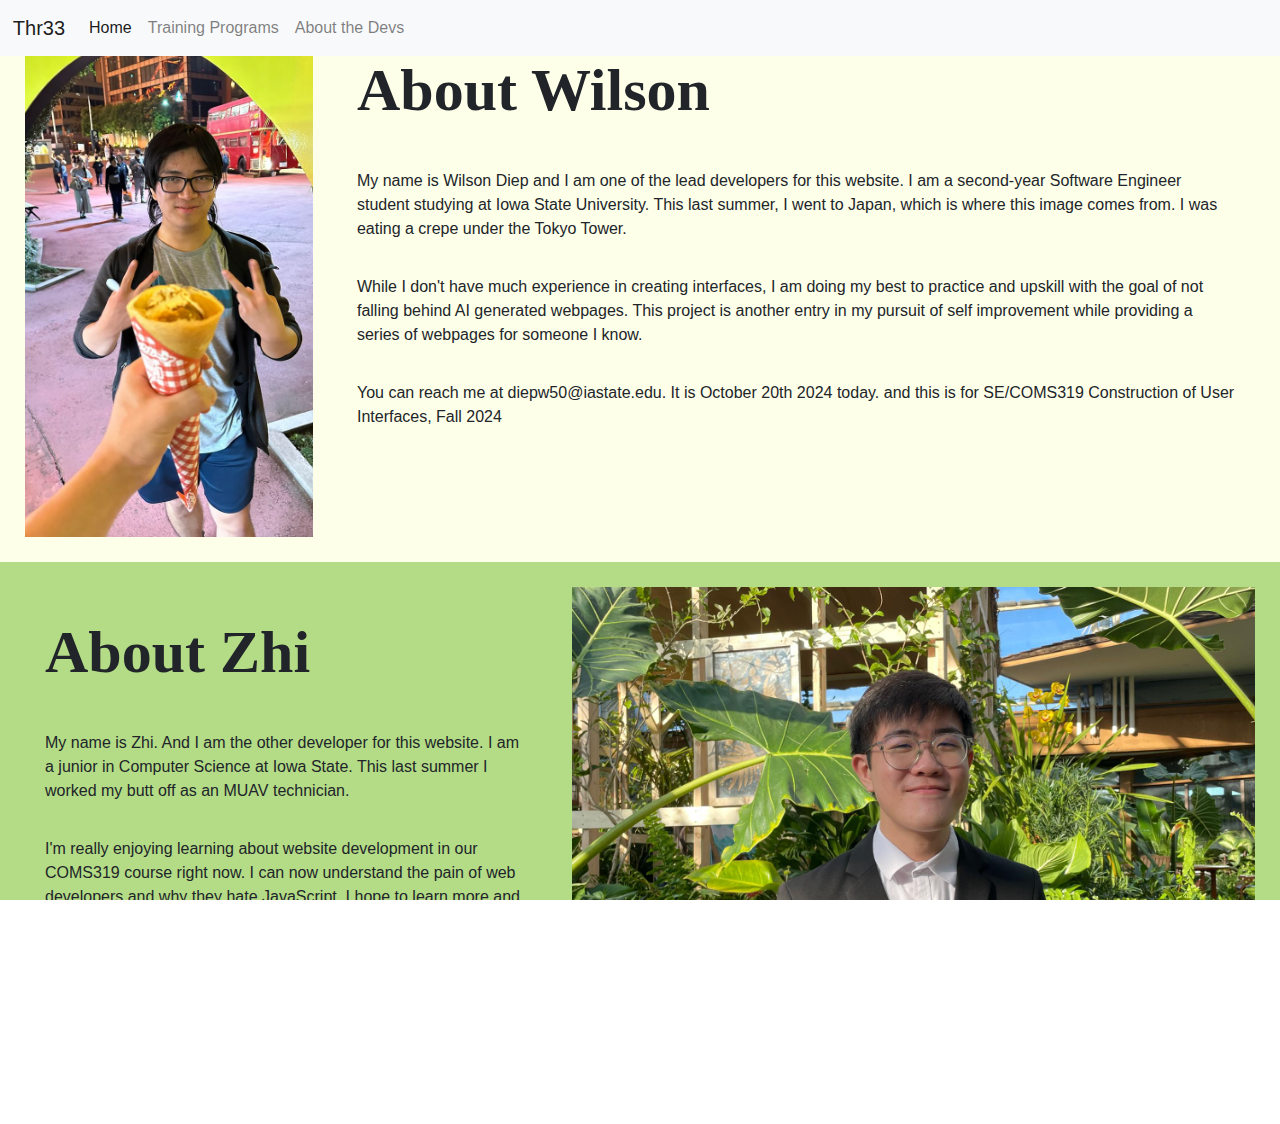
<file: about_us.html>
<!DOCTYPE html>
<html lang="en">
  <head>
    <meta charset="UTF-8" />
    <meta name="viewport" content="width=device-width, initial-scale=1.0" />
    <link
      rel="stylesheet"
      href="https://cdn.jsdelivr.net/npm/bootstrap@4.3.1/dist/css/bootstrap.min.css"
      integrity="sha384-ggOyR0iXCbMQv3Xipma34MD+dH/1fQ784/j6cY/iJTQUOhcWr7x9JvoRxT2MZw1T"
      crossorigin="anonymous"
    />

    <!-- Bootstrap CSS -->
    <link
      href="https://cdn.jsdelivr.net/npm/bootstrap@5.3.3/dist/css/bootstrap.min.css"
      rel="stylesheet"
      integrity="sha384-QWTKZyjpPEjISv5WaRU9OFeRpok6YctnYmDr5pNlyT2bRjXh0JMhjY6hW+ALEwIH"
      crossorigin="anonymous"
    />
    <script
      src="https://cdn.jsdelivr.net/npm/bootstrap@5.3.3/dist/js/bootstrap.bundle.min.js"
      integrity="sha384-YvpcrYf0tY3lHB60NNkmXc5s9fDVZLESaAA55NDzOxhy9GkcIdslK1eN7N6jIeHz"
      crossorigin="anonymous"
    ></script>

    <!-- index.css -->
    <link href="styles/index.css" rel="stylesheet" />
    <script src="index.js"></script>
    <script
      src="https://code.jquery.com/jquery-3.3.1.slim.min.js"
      integrity="sha384-q8i/X+965DzO0rT7abK41JStQIAqVgRVzpbzo5smXKp4YfRvH+8abtTE1Pi6jizo"
      crossorigin="anonymous"
    ></script>
    <script
      src="https://cdn.jsdelivr.net/npm/popper.js@1.14.7/dist/umd/popper.min.js"
      integrity="sha384-UO2eT0CpHqdSJQ6hJty5KVphtPhzWj9WO1clHTMGa3JDZwrnQq4sF86dIHNDz0W1"
      crossorigin="anonymous"
    ></script>

    <!-- Boot strap js -->
    <script src="https://stackpath.bootstrapcdn.com/bootstrap/4.5.2/js/bootstrap.min.js"></script>

    <title>Thr33 | About Us</title>
  </head>
  <body>
    <nav class="navbar fixed-top navbar-expand-lg navbar-light bg-light">
      <a class="navbar-brand" href="./index.html" style="margin-left: 1%"
        >Thr33</a
      >
      <button
        class="navbar-toggler"
        type="button"
        data-toggle="collapse"
        data-target="#navbarSupportedContent"
        aria-controls="navbarSupportedContent"
        aria-expanded="false"
        aria-label="Toggle navigation"
      >
        <span class="navbar-toggler-icon"></span>
      </button>

      <div class="collapse navbar-collapse" id="navbarSupportedContent">
        <ul class="navbar-nav mr-auto">
          <li class="nav-item active">
            <a class="nav-link" href="./index.html"
              >Home <span class="sr-only">(current)</span></a
            >
          </li>
          <!-- <li class="nav-item dropdown">
            <a
              class="nav-link dropdown-toggle"
              href="#"
              id="navbarDropdown"
              role="button"
              data-toggle="dropdown"
              aria-haspopup="true"
              aria-expanded="false"
            >
              Dropdown
            </a>
            <div class="dropdown-menu" aria-labelledby="navbarDropdown">
              <a class="dropdown-item" href="./about_us.html">About the Devs</a>
              <a class="dropdown-item" href="./programs.html"
                >Training Programs</a
              >
            </div>
          </li> -->
          <li>
            <a class="nav-link" href="./programs.html">Training Programs</a>
          </li>
          <li>
            <a class="nav-link" href="./about_us.html">About the Devs</a>
          </li>
        </ul>
      </div>
    </nav>
    <div class="row" style="background-color: #feffe9; padding: 25px">
      <div class="col-md-auto">
        <img
          src="images/wilson_bio_picture.jpg"
          style="min-width: 20vh; object-fit: contain; margin: auto"
          class="img"
        />
      </div>
      <div class="col">
        <div class="text-content">
          <div class="row">
            <p class="header-text">
              <b>About Wilson</b>
            </p>
          </div>

          <div class="row" style="padding-top: 2vh">
            <p class="plain-text">
              My name is Wilson Diep and I am one of the lead developers for
              this website. I am a second-year Software Engineer student
              studying at Iowa State University. This last summer, I went to
              Japan, which is where this image comes from. I was eating a crepe
              under the Tokyo Tower.
            </p>
          </div>
          <div class="row" style="padding-top: 2vh">
            <p class="plain-text">
              While I don't have much experience in creating interfaces, I am
              doing my best to practice and upskill with the goal of not falling
              behind AI generated webpages. This project is another entry in my
              pursuit of self improvement while providing a series of webpages
              for someone I know.
            </p>
          </div>
          <div class="row" style="padding-top: 2vh">
            <p class="plain-text">
              You can reach me at diepw50@iastate.edu. It is October 20th 2024
              today. and this is for SE/COMS319 Construction of User Interfaces,
              Fall 2024
            </p>
          </div>
        </div>
      </div>
    </div>
    <div class="row" style="background-color: #b4dc87; padding: 25px">
      <div class="col">
        <div class="text-content">
          <div class="row">
            <p class="header-text">
              <b>About Zhi</b>
            </p>
          </div>

          <div class="row" style="padding-top: 2vh">
            <p class="plain-text">
              My name is Zhi. And I am the other developer for this website. I
              am a junior in Computer Science at Iowa State. This last summer I
              worked my butt off as an MUAV technician.
            </p>
          </div>
          <div class="row" style="padding-top: 2vh">
            <p class="plain-text">
              I'm really enjoying learning about website development in our
              COMS319 course right now. I can now understand the pain of web
              developers and why they hate JavaScript. I hope to learn more and
              maybe do some even more fun things and smile through the pain.
            </p>
          </div>
          <div class="row" style="padding-top: 2vh">
            <p class="plain-text">
              You can reach me at zhiyang @iastate.edu. It is October 20th 2024
              today. and this is for SE/COMS319 Construction of User Interfaces,
              Fall 2024
            </p>
          </div>
        </div>
      </div>
      <div class="col-md-auto">
        <img
          src="images/Zhi.jpg"
          style="min-width: 10%; object-fit: contain"
          class="img"
        />
      </div>
    </div>
  </body>
</html>
</file>
<file: styles/index.css>
@import url("https://fonts.googleapis.com/css?family=Open+Sans&display=swap");

body,
html {
  height: 100%;
  overflow-x: hidden; /* Prevent horizontal scroll */
  font-family: Arial, sans-serif;
}

#home_page_image {
  max-width: 200vw;
  height: 150vw;
  overflow: hidden;
  object-position: -50vw -45vw;
}

#transparent_image {
  max-width: 100vh;
  opacity: 0.2;
}

.text-content {
  padding: 20px 20px 20px 20px;
}

.img {
  max-height: 40vw;
  overflow-y: hidden;
}

.hr {
  border: none;
  height: 10px; /* Adjust the thickness of the line */
  background-color: black; /* Set the background color */
  width: 100%; /* Set the width (optional, you can adjust it) */
}

.content-text {
  font-size: 30px;
  font-family: "Aileron", sans-serif;
  letter-spacing: 2px;
  line-height: 1.8;
}

.header-text {
  font-size: 60px;
  font-family: "EB Garamond", serif;
  font-weight: bold;
}
</file>
